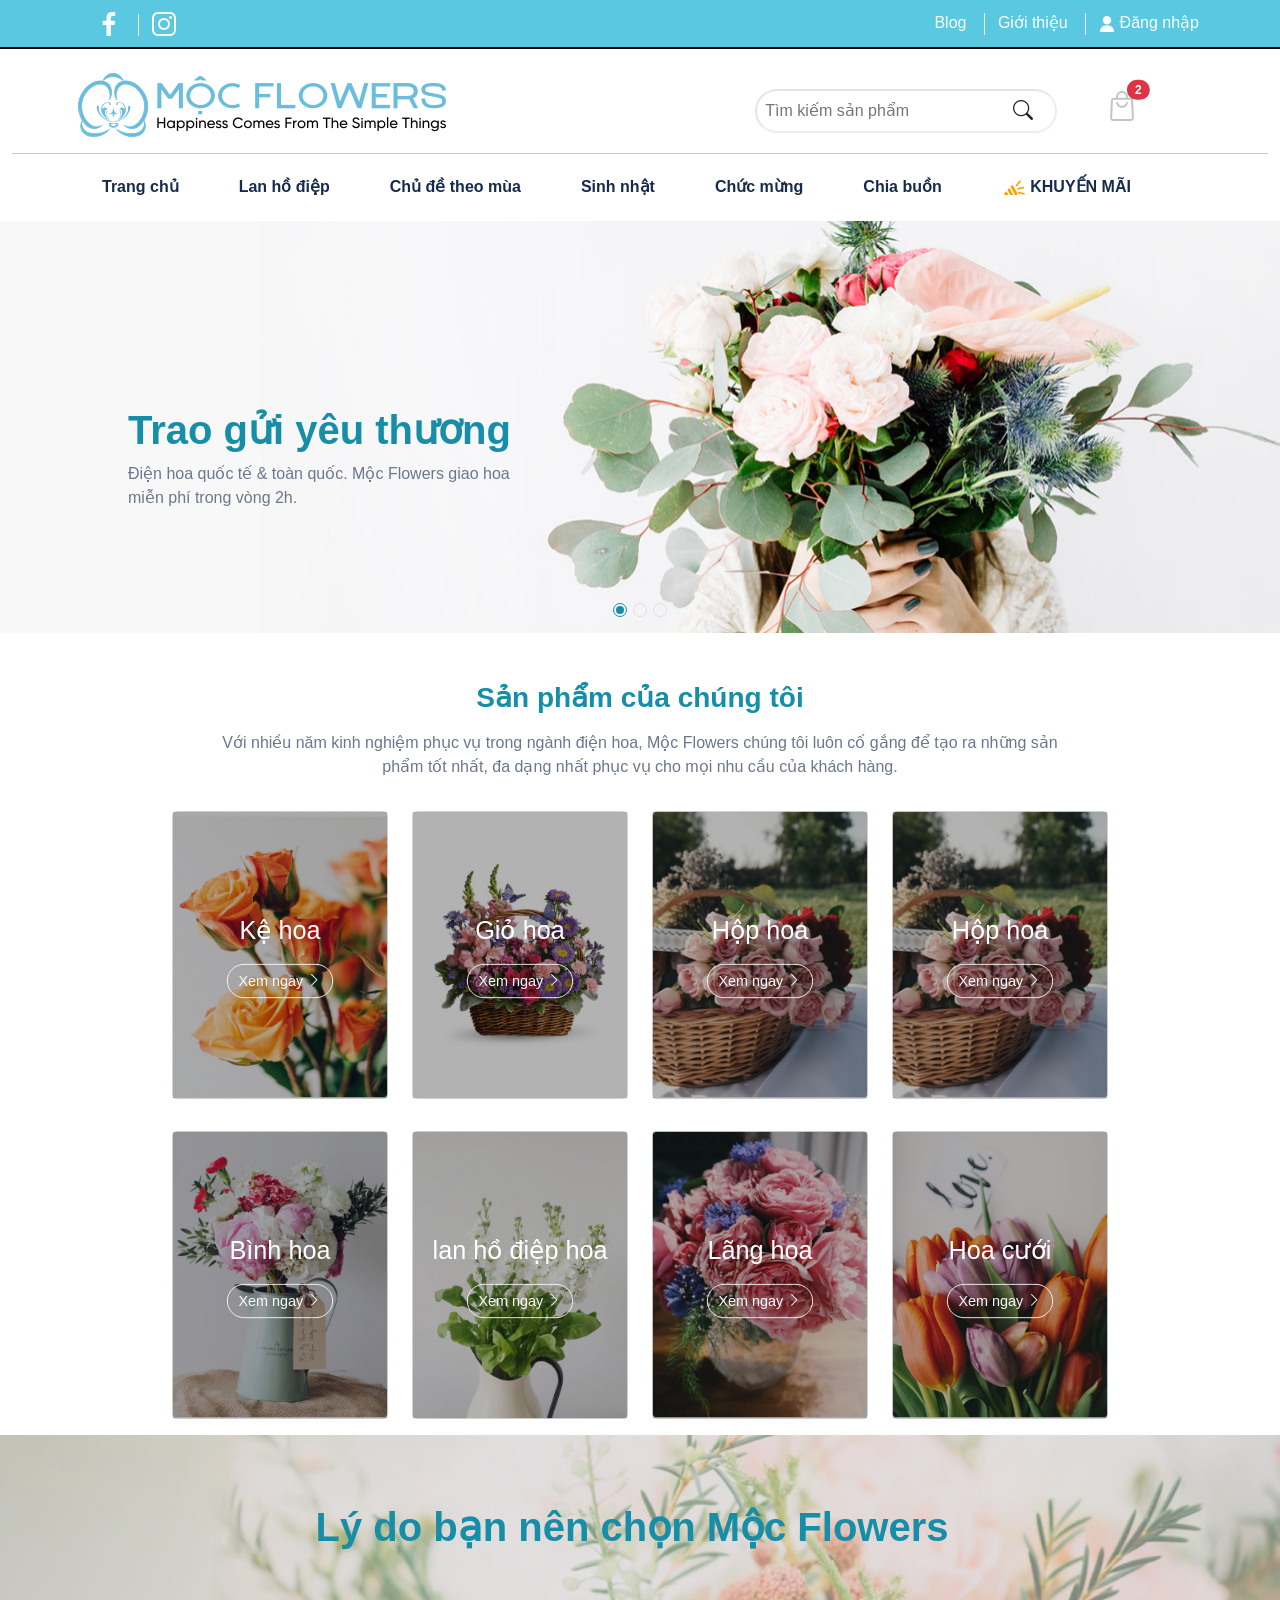
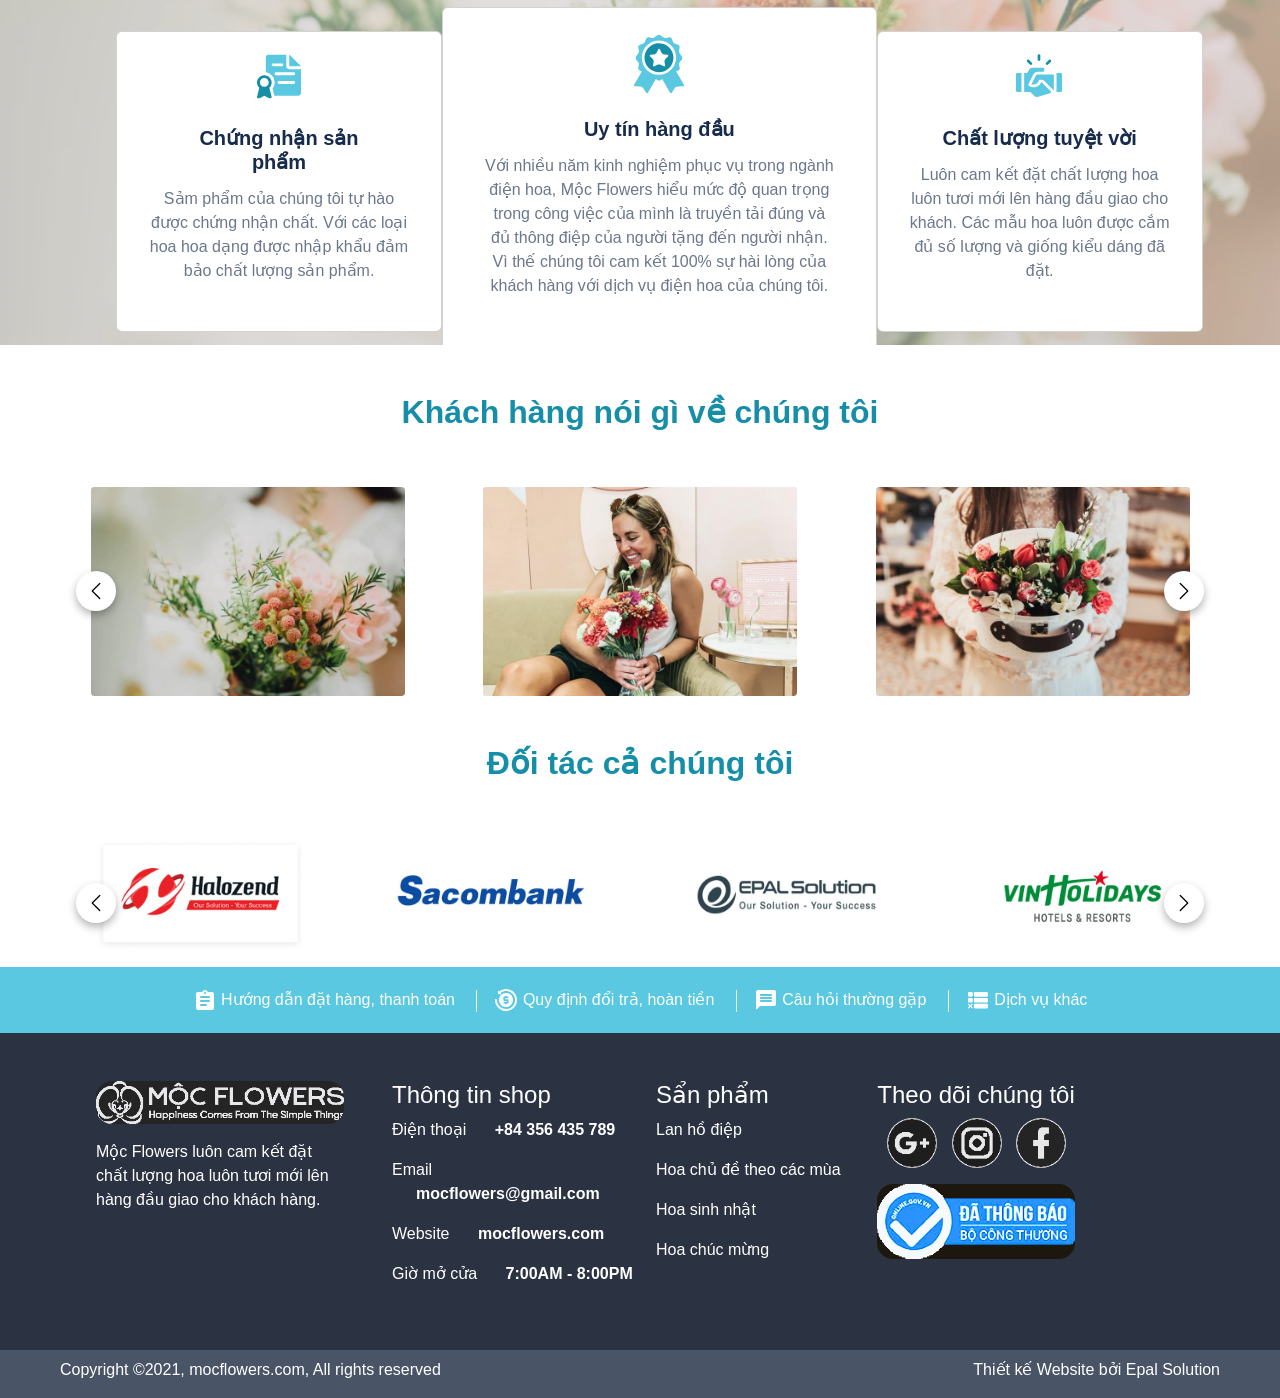
<file: index.html>
<!DOCTYPE html>
<html lang="en">

<head>
  <meta charset="UTF-8">
  <meta name="viewport" content="width=device-width, initial-scale=1.0">
  <title>Document</title>
  <link href="https://cdn.jsdelivr.net/npm/bootstrap@5.3.3/dist/css/bootstrap.min.css" rel="stylesheet"
    integrity="sha384-QWTKZyjpPEjISv5WaRU9OFeRpok6YctnYmDr5pNlyT2bRjXh0JMhjY6hW+ALEwIH" crossorigin="anonymous">
  <link rel="stylesheet" href="https://cdn.jsdelivr.net/npm/bootstrap-icons@1.10.4/font/bootstrap-icons.css">
  <link rel="stylesheet" href="Home.css">
</head>

<body>
  <header class="  border-bottom border-black border-2 ">
    <div class="container pt-1 pb-1">
      <div class="d-flex justify-content-between pe-5 ps-5 w-100 h-100 ">
        <div class="ms-4">
          <a href="" class="btn"><img src="Icons/iconFacebook.png" alt=""></a>
          <div class="vertical-line"></div>
          <a href="" class="btn"><img src="Icons/iconInstagram.png" alt=""></a>
        </div>
        <div class="me-2">
          <a href="" class="btn text-white ">Blog</a>
          <div class="vertical-line"></div>
          <a href="" class="btn text-white">Giới thiệu</a>
          <div class="vertical-line"></div>
          <a href="" class="btn text-white"><img class="" src="Icons/iconUser.png" alt=""> Đăng nhập</a>
        </div>
      </div>
    </div>
  </header>
  <nav class="container">
    <div class="row  w-100 ">
      <div class="col-5  mt-4  ">
        <div class="text-center">
          <img src="Icons/Logo.png" alt="" >
        </div>
      </div>
      <div class=" mt-4 col-6">
        <div class=" d-flex justify-content-end mt-3">
          <div class="w-50 search-container">
            <input id="search" type="text" class="p-2 ps-2 rounded-5 w-100 border-opacity-10 border-black"
              placeholder="Tìm kiếm sản phẩm" aria-label="Search">
            <button class="btn icon-search">
              <i class="bi bi-search"></i>
            </button>
          </div>
          <div class="ms-5">
            <button type="button" class="btn p-0 position-relative">
              <img src="Icons/bag.png" alt="">
              <span class="position-absolute top-0 start-100 translate-middle badge rounded-pill bg-danger"> 2 <span
                  class="visually-hidden">unread messages</span></span>
            </button>
          </div>
        </div>
      </div>
    </div>
    <hr>
  </nav>
  <menu class="container ps-5">
    <div class="d-flex justify-content-start ps-4">
      <a href="#" class="text-nemu">Trang chủ</a>
      <a href="#" class="text-nemu">Lan hồ điệp</a>
      <a href="#" class="text-nemu">Chủ đề theo mùa </a>
      <a href="#" class="text-nemu">Sinh nhật </a>
      <a href="#" class="text-nemu">Chức mừng</a>
      <a href="#" class="text-nemu">Chia buồn</a>
      <a href="#" class="text-nemu"><img src="Icons/happy.png" alt=""> KHUYẾN MÃI</a>
    </div>
  </menu>
  <div>
    <div>
      <div id="carouselExampleCaptions" class="carousel slide container p-0">
        <div class="carousel-indicators">
          <button type="button" data-bs-target="#carouselExampleCaptions" data-bs-slide-to="0" class="active"
            aria-current="true" aria-label="Slide 1"></button>
          <button type="button" data-bs-target="#carouselExampleCaptions" data-bs-slide-to="1"
            aria-label="Slide 2"></button>
          <button type="button" data-bs-target="#carouselExampleCaptions" data-bs-slide-to="2"
            aria-label="Slide 3"></button>
        </div>
        <div class="carousel-inner">
          <div class="carousel-item active position-relative">
            <img src="Icons/slider.jpg" class="d-block w-100" alt="...">
            <div class="carousel-caption d-none d-md-block slider">
              <h1 class="slider-text-div">Trao gửi yêu thương</h1>
              <p class="slider-text-p">Điện hoa quốc tế & toàn quốc. Mộc Flowers giao hoa miễn phí trong vòng 2h.</p>
            </div>
          </div>
          <div class="carousel-item">
            <img src="Icons/slider.jpg" class="d-block w-100" alt="...">
            <div class="carousel-caption d-none d-md-block position-absolute slider">
              <h1 class="slider-text-div">Trao gửi yêu thương</h1>
              <p class="slider-text-p">Điện hoa quốc tế & toàn quốc. Mộc Flowers giao hoa miễn phí trong vòng 2h.</p>
            </div>
          </div>
          <div class="carousel-item">
            <img src="Icons/slider.jpg" class="d-block w-100" alt="...">
            <div class="carousel-caption d-none d-md-block position-absolute slider">
              <h1 class="slider-text-div">Trao gửi yêu thương</h1>
              <p class="slider-text-p">Điện hoa quốc tế & toàn quốc. Mộc Flowers giao hoa miễn phí trong vòng 2h.</p>
            </div>
          </div>
        </div>
        <button class="carousel-control-prev" type="button" data-bs-target="#carouselExampleCaptions"
          data-bs-slide="prev">
          <span class="carousel-control-prev-icon d-none" aria-hidden="true"></span>
          <span class="visually-hidden">Previous</span>
        </button>
        <button class="carousel-control-next " type="button" data-bs-target="#carouselExampleCaptions"
          data-bs-slide="next">
          <span class="carousel-control-next-icon d-none" aria-hidden="true"></span>
          <span class="visually-hidden">Next</span>
        </button>
      </div>
    </div>
  </div>
  <div class="container w-75">
    <div class="text-center ">
      <h3 class="slider-text-div pt-5 pb-2">Sản phẩm của chúng tôi </h3>
      <div>
        <p class="slider-text-p pe-5 ps-5">Với nhiều năm kinh nghiệm phục vụ trong ngành điện hoa, Mộc Flowers chúng tôi
          luôn cố gắng để tạo ra những sản phẩm tốt nhất, đa dạng nhất phục vụ cho mọi nhu cầu của khách hàng. </p>
      </div>
    </div>
    <div class="">
      <div id="card-container" class="row d-flex justify-content-center ">
      </div>
    </div>
  </div>
  <div class="">
    <div  id="carouselExampleCaptions-1" class="carousel slide container p-0">
      <div class="carousel-indicators">
        <button type="button" data-bs-target="#carouselExampleCaptions-1" data-bs-slide-to="0" class="active"
          aria-current="true" aria-label="Slide 1"></button>
        <button type="button" data-bs-target="#carouselExampleCaptions-1" data-bs-slide-to="1"
          aria-label="Slide 2"></button>
        <button type="button" data-bs-target="#carouselExampleCaptions-1" data-bs-slide-to="2"
          aria-label="Slide 3"></button>
      </div>
      <div class="carousel-inner">
        <div class="carousel-item active position-relative ">
          <img src="Icons/4.png" class="w-100 img-edit" alt="...">
          <div class="overlay-white"></div>
          <div class="carousel-caption d-none d-md-block slider w-100 top-0 text-center z-3  ">
            <h1 class="slider-text-div p-5 pe-0 w-75 ">Lý do bạn nên chọn Mộc Flowers</h1>
            <div>
              <div class="main row d-flex  justify-content-start align-items-center  ">
                <div class="card text-center align-items-center col-3 h-75 p-3 ">
                  <svg width="56" height="57" viewBox="0 0 56 57" fill="none" xmlns="http://www.w3.org/2000/svg">
                    <g clip-path="url(#clip0_57_156)">
                      <path d="M38.2671 6.59393V18.3267H49.9999L38.2671 6.59393Z" fill="#59C8E0" />
                      <path
                        d="M20.6269 48.7704L18.3801 39.7566C19.7822 38.422 20.668 36.5448 20.668 34.4593C20.668 30.4173 17.3769 27.1263 13.335 27.1263C9.29305 27.1263 6.002 30.4173 6.002 34.4593C6.002 36.5448 6.88783 38.422 8.2899 39.7566L6.04307 48.7704C5.90521 49.3247 6.10466 49.9114 6.55051 50.2722C6.99636 50.63 7.61233 50.6916 8.12271 50.4393L13.335 47.8317L18.5444 50.4393C18.7526 50.5391 18.9785 50.5919 19.2014 50.5919C19.527 50.5919 19.8526 50.4833 20.1195 50.2722C20.5653 49.9114 20.7648 49.3277 20.6269 48.7704ZM13.335 38.8591C10.9092 38.8591 8.9352 36.885 8.9352 34.4593C8.9352 32.0335 10.9092 30.0595 13.335 30.0595C15.7608 30.0595 17.7348 32.0335 17.7348 34.4593C17.7348 36.885 15.7608 38.8591 13.335 38.8591Z"
                        fill="#178EA8" />
                      <path
                        d="M38.2673 21.2599C36.6512 21.2599 35.3342 19.9429 35.3342 18.3267V6.59393H17.735C16.1188 6.59393 14.8018 7.91094 14.8018 9.52713V24.3427C19.7647 25.0614 23.6014 29.2998 23.6014 34.4593C23.6014 36.6768 22.8974 38.7829 21.595 40.534L23.3726 47.6587H47.0669C48.6861 47.6587 50.0001 46.3446 50.0001 44.7255V21.2599H38.2673ZM22.1348 18.3267C21.3252 18.3267 20.6682 17.6697 20.6682 16.8601C20.6682 16.0506 21.3252 15.3935 22.1348 15.3935H30.9344C31.7439 15.3935 32.401 16.0506 32.401 16.8601C32.401 17.6697 31.7439 18.3267 30.9344 18.3267H22.1348ZM42.6671 35.9259H28.0012C27.1916 35.9259 26.5346 35.2689 26.5346 34.4593C26.5346 33.6498 27.1916 32.9927 28.0012 32.9927H42.6671C43.4767 32.9927 44.1337 33.6498 44.1337 34.4593C44.1337 35.2689 43.4767 35.9259 42.6671 35.9259ZM42.6671 27.1263H25.068C24.2584 27.1263 23.6014 26.4693 23.6014 25.6597C23.6014 24.8502 24.2584 24.1931 25.068 24.1931H42.6671C43.4767 24.1931 44.1337 24.8502 44.1337 25.6597C44.1337 26.4693 43.4767 27.1263 42.6671 27.1263Z"
                        fill="#59C8E0" />
                    </g>
                    <defs>
                      <clipPath id="clip0_57_156">
                        <rect width="44" height="44" fill="white" transform="translate(6 6.59326)" />
                      </clipPath>
                    </defs>
                  </svg>
                  <div class="card-body">
                    <h5 class="card-title text-nemu">Chứng nhận sản phẩm</h5>
                    <p class="slider-text-p">Sảm phẩm của chúng tôi tự hào được chứng nhận chất. Với các loại hoa hoa
                      dạng được nhập khẩu đảm
                      bảo chất lượng sản phẩm.</p>
                  </div>
                </div>
                <div class="card text-center align-items-center col-4 p-4">
                  <svg width="64" height="64" viewBox="0 0 64 64" fill="none" xmlns="http://www.w3.org/2000/svg">
                    <path
                      d="M56.7717 52.4613C56.7717 52.4613 50.2769 41.2989 49.1119 39.2969C50.4374 38.8925 51.8494 38.5355 52.4361 37.5225C53.4138 35.8345 51.6734 33.0656 52.1304 31.2564C52.6012 29.3943 55.3802 27.7831 55.3802 25.8904C55.3802 24.0463 52.5071 21.8921 52.036 20.0409C51.5758 18.232 53.3111 15.4601 52.3301 13.7742C51.3492 12.0882 48.082 12.2267 46.7371 10.9325C45.3532 9.60071 45.3575 6.34218 43.6884 5.44967C42.0125 4.55383 39.2887 6.36432 37.428 5.93546C35.5884 5.5115 33.9449 2.74176 32.0234 2.74176C30.0734 2.74176 26.9719 5.88359 26.4855 5.99665C24.6257 6.429 21.8985 4.62293 20.2243 5.52257C18.5568 6.41808 18.567 9.67693 17.1857 11.011C15.843 12.3075 12.5756 12.175 11.5977 13.8629C10.62 15.5505 12.3604 18.3189 11.9035 20.129C11.4454 21.9438 8.56958 23.7826 8.56958 25.8813C8.56958 27.7742 11.3556 29.3804 11.8292 31.2415C12.2895 33.0504 10.5543 35.822 11.5352 37.5085C12.0693 38.4265 13.2809 38.8034 14.4909 39.1656C14.6322 39.2079 14.8992 39.3658 14.7183 39.6295C13.8905 41.0584 7.22748 52.5578 7.22748 52.5578C6.69742 53.4724 7.12786 54.2565 8.18373 54.3009L13.3521 54.5164C14.4079 54.5609 15.7325 55.3282 16.2961 56.2221L19.0539 60.5983C19.6175 61.4923 20.5118 61.4755 21.0417 60.561C21.0417 60.561 28.7582 47.2388 28.7614 47.235C28.9162 47.0541 29.0718 47.0912 29.1463 47.1545C29.9906 47.8734 31.1676 48.5905 32.1499 48.5905C33.1132 48.5905 34.0053 47.9154 34.8877 47.1625C34.9595 47.1013 35.1342 46.9759 35.262 47.2362C35.264 47.2403 42.972 60.4897 42.972 60.4897C43.5034 61.4031 44.3978 61.4186 44.9596 60.5235L47.7097 56.1421C48.2718 55.2475 49.5949 54.4772 50.6507 54.4312L55.8186 54.206C56.874 54.1597 57.303 53.3746 56.7717 52.4613ZM40.5647 40.4777C34.8504 43.8022 27.9913 43.4459 22.7522 40.1413C15.0756 35.2241 12.5497 25.0522 17.1645 17.0871C21.832 9.03016 32.0923 6.18721 40.2219 10.6148C40.2646 10.6381 40.3068 10.6621 40.3492 10.6858C40.4094 10.7192 40.4695 10.753 40.5295 10.7872C43.0375 12.2332 45.2123 14.3318 46.7696 17.0085C51.5292 25.1898 48.7458 35.7181 40.5647 40.4777Z"
                      fill="#59C8E0" />
                    <path
                      d="M39.2579 13.1952C39.2341 13.1815 39.2101 13.1686 39.1864 13.155C34.8437 10.6416 29.3086 10.4579 24.6698 13.1568C17.7858 17.1617 15.4434 26.0203 19.4483 32.9041C20.6704 35.0047 22.345 36.6816 24.2771 37.885C24.4414 37.9891 24.6076 38.0914 24.7774 38.1897C31.6688 42.1822 40.5226 39.8237 44.5149 32.9327C48.507 26.0413 46.1492 17.1877 39.2579 13.1952ZM40.9819 24.4609L38.5689 26.8129C37.8215 27.5412 37.3544 28.979 37.531 30.0077L38.1006 33.3287C38.2771 34.3573 37.6658 34.8015 36.7419 34.3159L33.7594 32.7478C32.8355 32.2622 31.3239 32.2622 30.4001 32.7478L27.4177 34.3159C26.4938 34.8015 25.8823 34.3573 26.0588 33.3287L26.6284 30.0077C26.8049 28.979 26.3378 27.5412 25.5904 26.8129L23.1776 24.4609C22.4301 23.7325 22.6638 23.0137 23.6966 22.8634L27.031 22.3789C28.0638 22.2288 29.2868 21.3403 29.7487 20.4044L31.24 17.3829C31.7019 16.4471 32.4577 16.4471 32.9195 17.3829L34.4109 20.4044C34.8728 21.3403 36.0956 22.2288 37.1286 22.3789L40.463 22.8634C41.4956 23.0137 41.7292 23.7325 40.9819 24.4609Z"
                      fill="#178EA8" />
                  </svg>
                  <div class="card-body">
                    <h5 class="card-title text-nemu">Uy tín hàng đầu</h5>
                    <p class="slider-text-p">Với nhiều năm kinh nghiệm phục vụ trong ngành điện hoa, Mộc Flowers hiểu
                      mức độ quan trọng trong công việc của mình là truyền tải đúng và đủ thông điệp của người tặng đến
                      người nhận. Vì thế chúng tôi cam kết 100% sự hài lòng của khách hàng với dịch vụ điện hoa của
                      chúng tôi. </p>
                  </div>
                </div>
                <div class="card text-center align-items-center col-3 h-75 p-3">
                  <svg width="56" height="57" viewBox="0 0 56 57" fill="none" xmlns="http://www.w3.org/2000/svg">
                    <path
                      d="M27 6.22382C26.2551 6.22382 25.6523 6.82658 25.6523 7.57147V11.6144C25.6523 12.3593 26.2551 12.9621 27 12.9621C27.7449 12.9621 28.3477 12.3593 28.3477 11.6144V7.57147C28.3477 6.82658 27.7449 6.22382 27 6.22382Z"
                      fill="#178EA8" />
                    <path
                      d="M19.8669 14.7045L17.1716 12.0092C16.6451 11.4828 15.7923 11.4828 15.2659 12.0092C14.7395 12.5356 14.7395 13.3885 15.2659 13.9149L17.9612 16.6102C18.4876 17.1366 19.3405 17.1366 19.8669 16.6102C20.3933 16.0838 20.3933 15.2309 19.8669 14.7045Z"
                      fill="#178EA8" />
                    <path
                      d="M38.7341 12.0092C38.2077 11.4828 37.3548 11.4828 36.8284 12.0092L34.1331 14.7045C33.6067 15.2309 33.6067 16.0838 34.1331 16.6102C34.6595 17.1366 35.5124 17.1366 36.0387 16.6102L38.7341 13.9149C39.2604 13.3885 39.2604 12.5356 38.7341 12.0092Z"
                      fill="#178EA8" />
                    <path
                      d="M48.6523 25.091H44.5195V43.9582H48.6523C49.3972 43.9582 50 43.3554 50 42.6105V26.4387C50 25.6938 49.3972 25.091 48.6523 25.091Z"
                      fill="#59C8E0" />
                    <path
                      d="M5.34766 25.091C4.60276 25.091 4 25.6938 4 26.4387V42.6105C4 43.3554 4.60276 43.9582 5.34766 43.9582H9.48047V25.091H5.34766Z"
                      fill="#59C8E0" />
                    <path
                      d="M25.9707 26.4387C24.9428 26.4387 24.019 27.0098 23.5597 27.9284L19.4575 36.1354C20.1445 36.4367 20.8709 36.5895 21.6132 36.5895C23.665 36.5895 25.5115 35.4459 26.4314 33.6033L27.3184 31.8293H29.9268C30.6362 31.8293 31.3311 32.1175 31.8325 32.6189L41.8241 42.6105V26.4387H25.9707Z"
                      fill="#59C8E0" />
                    <path
                      d="M29.9269 34.5246H28.9846L28.9068 34.6804C27.6338 37.2262 25.1513 39.0236 22.3143 39.2555C20.2269 39.4263 18.7803 38.8258 17.065 38.0456C16.3674 37.7285 16.0639 36.8951 16.4066 36.2096L21.1481 26.7242C22.0613 24.8973 23.9285 23.7433 25.9708 23.7433H31.7867C32.16 22.9165 32.3906 22.0138 32.3906 21.048C32.3906 20.3031 31.7879 19.7003 31.043 19.7003H20.5802C19.0485 19.7003 17.6483 20.5656 16.9633 21.9356L15.7583 24.3457C15.5299 24.8024 15.0633 25.0909 14.5526 25.0909H12.1758V43.9581H18.356L22.174 47.776C23.2806 48.8827 24.8747 49.2321 26.2498 48.7723L37.7589 45.1544C38.4467 44.9608 39.0266 44.5824 39.4995 44.0971L29.9269 34.5246Z"
                      fill="#59C8E0" />
                  </svg>
                  <div class="card-body">
                    <h5 class="card-title text-nemu">Chất lượng tuyệt vời</h5>
                    <p class="slider-text-p">Luôn cam kết đặt chất lượng hoa luôn tươi mới lên hàng đầu giao cho khách.
                      Các mẫu hoa luôn được cắm đủ số lượng và giống kiểu dáng đã đặt.</p>
                  </div>
                </div>
              </div>
            </div>
          </div>
        </div>
        <div class="carousel-item">
          <img src="Icons/slider.jpg" class="d-block w-100" alt="...">
          <div class="carousel-caption d-none d-md-block position-absolute slider">
            <h1 class="slider-text-div">Trao gửi yêu thương</h1>
            <div>
              <div>

                <h2>Chất lượng tuyệt vời</h2>
                <p>Luôn cam kết đặt chất lượng hoa luôn tươi mới lên hàng đầu giao cho khách. Các mẫu hoa luôn được cắm
                  đủ số lượng và giống kiểu dáng đã đặt.</p>
              </div>
            </div>
          </div>
        </div>
        <div class="carousel-item">
          <img src="Icons/slider.jpg" class="d-block w-100" alt="...">
          <div class="carousel-caption d-none d-md-block position-absolute slider">
            <h1 class="slider-text-div">Trao gửi yêu thương</h1>
            <p class="slider-text-p">Điện hoa quốc tế & toàn quốc. Mộc Flowers giao hoa miễn phí trong vòng 2h.</p>
          </div>
        </div>
      </div>
      <button class="carousel-control-prev" type="button" data-bs-target="#carouselExampleCaptions-1"
        data-bs-slide="prev">
        <span class="carousel-control-prev-icon d-none" aria-hidden="true"></span>
        <span class="visually-hidden">Previous</span>
      </button>
      <button class="carousel-control-next " type="button" data-bs-target="#carouselExampleCaptions-1"
        data-bs-slide="next">
        <span class="carousel-control-next-icon d-none" aria-hidden="true"></span>
        <span class="visually-hidden">Next</span>
      </button>
    </div>
  </div>
  <div class="container w">
    <div class="w-100 text-center p-5">
      <h2 class="slider-text-div">Khách hàng nói gì về chúng tôi </h2>
    </div>
    <div class="">
      <div id="carouselExampleAutoplaying" class="carousel slide" data-bs-ride="carousel">
        <div class="carousel-inner">
          <div class="carousel-item active">
            <div class="d-flex justify-content-evenly">
              <img src="Icons/17.png" class="d-block col-3 rounded-1" alt="...">
              <img src="Icons/18.png" class="d-block col-3  rounded-1" alt="...">
              <img src="Icons/19.png" class="d-block col-3 rounded-1" alt="...">
            </div>
          </div>
          <!-- <div class="carousel-item ">
            <div class="d-flex justify-content-evenly ">
              <img src="Icons/18.png" class="d-block w-25 " alt="...">
              <img src="Icons/18.png" class="d-block w-25 " alt="...">
              <img src="Icons/18.png" class="d-block w-25 " alt="...">
            </div>
          </div> -->
        </div>
        <button class="carousel-control-prev carousel-control-prev-tow tow-1 opacity-100 " type="button"
          data-bs-target="#carouselExampleAutoplaying" data-bs-slide="prev">
          <span class="carousel-control-prev-icon prev-icon  " aria-hidden="true"></span>
          <span class="visually-hidden">Previous</span>
        </button>
        <button class="carousel-control-next carousel-control-prev-tow opacity-100 " type="button"
          data-bs-target="#carouselExampleAutoplaying" data-bs-slide="next">
          <span class="carousel-control-next-icon  next-icon" aria-hidden="true"></span>
          <span class="visually-hidden">Next</span>
        </button>
      </div>
    </div>
    <div>
      <div class="w-100 text-center p-5">
        <h2 class="slider-text-div">Đối tác cả chúng tôi </h2>
      </div>
      <div>
        <div id="carouselExampleAutoplaying-1" class="carousel slide" data-bs-ride="carousel">
          <div class="carousel-inner">
            <div class="carousel-item active">
              <div class="d-flex justify-content-evenly">
                <img src="Icons/halo.jpg" class="d-block col-2" alt="...">
                <img src="Icons/sac.jpg" class="d-block col-2 " alt="...">
                <img src="Icons/epal.jpg" class="d-block col-2 " alt="...">
                <img src="Icons/vin.jpg" class="d-block col-2 " alt="...">
              </div>
            </div>
          </div>
          <button class="carousel-control-prev carousel-control-prev-tow tow-1 opacity-100 " type="button"
            data-bs-target="#carouselExampleAutoplaying-1" data-bs-slide="prev">
            <span class="carousel-control-prev-icon prev-icon  " aria-hidden="true"></span>
            <span class="visually-hidden">Previous</span>
          </button>
          <button class="carousel-control-next carousel-control-prev-tow opacity-100 " type="button"
            data-bs-target="#carouselExampleAutoplaying-1" data-bs-slide="next">
            <span class="carousel-control-next-icon  next-icon" aria-hidden="true"></span>
            <span class="visually-hidden">Next</span>
          </button>
        </div>
      </div>
    </div>
  </div>
  <nav class="  mt-3">
    <div class="container nav-bg">
      <div class=" text-center p-1">
        <a href="" class="btn  p-3 text-font-line"> <svg width="24" height="24" viewBox="0 0 24 24" fill="none" xmlns="http://www.w3.org/2000/svg">
            <path
              d="M19 4H14.8C14.4 2.8 13.3 2 12 2C10.7 2 9.6 2.8 9.2 4H5C3.9 4 3 4.9 3 6V20C3 21.1 3.9 22 5 22H19C20.1 22 21 21.1 21 20V6C21 4.9 20.1 4 19 4ZM12 4C12.5 4 13 4.5 13 5C13 5.5 12.5 6 12 6C11.5 6 11 5.5 11 5C11 4.5 11.5 4 12 4ZM13 18H8C7.5 18 7 17.5 7 17C7 16.5 7.5 16 8 16H13C13.5 16 14 16.5 14 17C14 17.5 13.5 18 13 18ZM16 14H8C7.5 14 7 13.5 7 13C7 12.5 7.5 12 8 12H16C16.5 12 17 12.5 17 13C17 13.5 16.5 14 16 14ZM16 10H8C7.5 10 7 9.5 7 9C7 8.5 7.5 8 8 8H16C16.5 8 17 8.5 17 9C17 9.5 16.5 10 16 10Z"
              fill="white" />
          </svg>
          Hướng dẫn đặt hàng, thanh toán</a>
        <div class="vertical-line"></div>
        <a href="" class="btn p-3 text-font-line"><svg width="24" height="24" viewBox="0 0 24 24" fill="none" xmlns="http://www.w3.org/2000/svg">
            <path
              d="M12 1.00003C9.48509 0.994005 7.04525 1.85662 5.093 3.44203L4.53908 2.71123C4.3654 2.48208 4 2.60491 4 2.89245V5.73981C4 5.88911 4.10978 6.01568 4.25757 6.0368L6.83577 6.40511C7.09248 6.44178 7.27165 6.15748 7.12781 5.94171L6.5 5C7.83375 3.98626 9.49422 3.1984 11.162 3.04038C12.8298 2.88236 14.5086 3.1935 16.009 3.93871C17.5094 4.68392 18.7717 5.83355 19.6536 7.25793C20.5355 8.6823 21.0018 10.3248 21 12V12.019C20.9975 14.406 20.0469 16.6942 18.3572 18.3802C16.6676 20.0663 14.3774 21.0121 11.9905 21.0095C9.60355 21.007 7.31537 20.0564 5.62932 18.3668C3.94328 16.6772 2.99748 14.387 3 12C3 11.7348 2.89464 11.4805 2.70711 11.2929C2.51957 11.1054 2.26522 11 2 11C1.73478 11 1.48043 11.1054 1.29289 11.2929C1.10536 11.4805 1 11.7348 1 12C1 14.1756 1.64514 16.3024 2.85383 18.1113C4.06253 19.9202 5.78049 21.3301 7.79048 22.1627C9.80047 22.9953 12.0122 23.2131 14.146 22.7887C16.2798 22.3642 18.2398 21.3166 19.7782 19.7782C21.3166 18.2398 22.3642 16.2798 22.7886 14.146C23.2131 12.0122 22.9952 9.8005 22.1627 7.79051C21.3301 5.78053 19.9202 4.06256 18.1113 2.85387C16.3023 1.64517 14.1756 1.00003 12 1.00003Z"
              fill="white" />
            <path
              d="M16.947 16.9525C18.0927 15.808 18.8062 14.3017 18.9659 12.6902C19.1256 11.0787 18.7215 9.46163 17.8227 8.11458C16.9238 6.76753 15.5857 5.77381 14.0363 5.30273C12.4869 4.83164 10.8221 4.91233 9.32556 5.53105C7.829 6.14977 6.59326 7.26824 5.82887 8.6959C5.06449 10.1236 4.81875 11.7721 5.13352 13.3606C5.4483 14.9492 6.30411 16.3794 7.55516 17.4077C8.8062 18.436 10.3751 18.9987 11.9945 19C12.914 19.0007 13.8247 18.8203 14.6744 18.469C15.5242 18.1176 16.2964 17.6023 16.947 16.9525ZM10.1695 15.5C9.72767 15.5 9.3695 15.1418 9.3695 14.7V14.55C9.3695 14.1082 9.72767 13.75 10.1695 13.75H12.8695V12.875H10.2445C10.0124 12.875 9.78988 12.7828 9.62578 12.6187C9.46169 12.4546 9.3695 12.2321 9.3695 12V9.375C9.3695 9.14293 9.46169 8.92037 9.62578 8.75628C9.78988 8.59219 10.0124 8.5 10.2445 8.5H11.1195V8.425C11.1195 7.98317 11.4777 7.625 11.9195 7.625H12.0695C12.5113 7.625 12.8695 7.98317 12.8695 8.425V8.5H13.8195C14.2613 8.5 14.6195 8.85817 14.6195 9.3V9.45C14.6195 9.89183 14.2613 10.25 13.8195 10.25H11.1195V11.125H13.7445C13.9766 11.125 14.1991 11.2172 14.3632 11.3813C14.5273 11.5454 14.6195 11.7679 14.6195 12V14.625C14.6195 14.8571 14.5273 15.0796 14.3632 15.2437C14.1991 15.4078 13.9766 15.5 13.7445 15.5H12.8695V15.575C12.8695 16.0168 12.5113 16.375 12.0695 16.375H11.9195C11.4777 16.375 11.1195 16.0168 11.1195 15.575V15.5H10.1695Z"
              fill="white" />
          </svg>

          Quy định đổi trả, hoàn tiền</a>
        <div class="vertical-line"></div>
        <a href="" class="btn p-3 text-font-line"><svg width="24" height="24" viewBox="0 0 24 24" fill="none" xmlns="http://www.w3.org/2000/svg">
            <path
              d="M6 7C6 7.55228 6.44772 8 7 8H17C17.5523 8 18 7.55228 18 7C18 6.44772 17.5523 6 17 6H7C6.44771 6 6 6.44772 6 7ZM6 10C6 10.5523 6.44772 11 7 11H17C17.5523 11 18 10.5523 18 10C18 9.44772 17.5523 9 17 9H7C6.44771 9 6 9.44772 6 10ZM6 13C6 13.5523 6.44772 14 7 14H17C17.5523 14 18 13.5523 18 13C18 12.4477 17.5523 12 17 12H7C6.44771 12 6 12.4477 6 13ZM2 4C2 3.46957 2.21071 2.96086 2.58579 2.58579C2.96086 2.21071 3.46957 2 4 2H20C20.5304 2 21.0391 2.21071 21.4142 2.58579C21.7893 2.96086 22 3.46957 22 4V16C22 16.5304 21.7893 17.0391 21.4142 17.4142C21.0391 17.7893 20.5304 18 20 18H6L2.85355 21.1464C2.53857 21.4614 2 21.2383 2 20.7929V4Z"
              fill="white" />
          </svg>

          Câu hỏi thường gặp</a>
        <div class="vertical-line"></div>
        <a href="" class="btn p-3 text-font-line"><svg width="24" height="24" viewBox="0 0 24 24" fill="none" xmlns="http://www.w3.org/2000/svg">
            <path
              d="M9.05875 14.5877H20.823C21.4701 14.5877 21.9995 14.0583 21.9995 13.4112V11.0584C21.9995 10.4114 21.4701 9.88196 20.823 9.88196H9.05875C8.41172 9.88196 7.88232 10.4114 7.88232 11.0584V13.4112C7.88232 14.0583 8.41172 14.5877 9.05875 14.5877Z"
              fill="white" />
            <path
              d="M9.05875 20.4696H20.823C21.4701 20.4696 21.9995 19.9402 21.9995 19.2932V16.9403C21.9995 16.2933 21.4701 15.7639 20.823 15.7639H9.05875C8.41172 15.7639 7.88232 16.2933 7.88232 16.9403V19.2932C7.88232 19.9402 8.41172 20.4696 9.05875 20.4696Z"
              fill="white" />
            <path
              d="M7.88232 5.17643V7.52928C7.88232 8.17632 8.41172 8.70571 9.05875 8.70571H20.823C21.4701 8.70571 21.9995 8.17632 21.9995 7.52928V5.17643C21.9995 4.52939 21.4701 4 20.823 4H9.05875C8.41172 4 7.88232 4.52939 7.88232 5.17643Z"
              fill="white" />
            <path
              d="M3.17692 14.5888H5.52977C6.17681 14.5888 6.7062 14.0594 6.7062 13.4123V11.0595C6.7062 10.4124 6.17681 9.88306 5.52977 9.88306H3.17692C2.52988 9.88306 2.00049 10.4124 2.00049 11.0595V13.4123C2.00049 14.0594 2.52988 14.5888 3.17692 14.5888Z"
              fill="white" />
            <path
              d="M3.17643 8.70571H5.52928C6.17632 8.70571 6.70571 8.17632 6.70571 7.52928V5.17643C6.70571 4.52939 6.17632 4 5.52928 4H3.17643C2.52939 4 2 4.52939 2 5.17643V7.52928C2 8.17632 2.52939 8.70571 3.17643 8.70571Z"
              fill="white" />
            <path
              d="M5.19231 18.1106L6.54108 16.7619C6.64823 16.6509 6.70752 16.5023 6.70618 16.3481C6.70484 16.1939 6.64297 16.0464 6.53391 15.9373C6.42485 15.8282 6.27732 15.7664 6.1231 15.765C5.96887 15.7637 5.82028 15.823 5.70935 15.9301L4.36057 17.2789L3.0118 15.9301C2.90086 15.823 2.75227 15.7637 2.59805 15.765C2.44382 15.7664 2.29629 15.8282 2.18723 15.9373C2.07817 16.0464 2.01631 16.1939 2.01497 16.3481C2.01363 16.5023 2.07292 16.6509 2.18006 16.7619L3.52884 18.1106L2.18006 19.4594C2.12388 19.5137 2.07907 19.5786 2.04824 19.6503C2.01742 19.7221 2.00119 19.7993 2.00051 19.8774C1.99983 19.9555 2.01471 20.033 2.04429 20.1052C2.07387 20.1775 2.11754 20.2432 2.17277 20.2984C2.228 20.3537 2.29368 20.3973 2.36597 20.4269C2.43825 20.4565 2.51571 20.4714 2.59381 20.4707C2.67192 20.47 2.7491 20.4538 2.82087 20.423C2.89263 20.3921 2.95754 20.3473 3.0118 20.2911L4.36057 18.9424L5.70935 20.2911C5.82028 20.3983 5.96887 20.4576 6.1231 20.4562C6.27732 20.4549 6.42485 20.393 6.53391 20.284C6.64297 20.1749 6.70484 20.0274 6.70618 19.8732C6.70752 19.7189 6.64823 19.5704 6.54108 19.4594L5.19231 18.1106Z"
              fill="white" />
          </svg>
          Dịch vụ khác</a>
      </div>
    </div>
  </nav>
  <footer class="" >
        <div class="d-flex p-5 container">
          <div class="col-3 ps-5">
             <img src="Icons/2.png"  alt="" class="w-100 rounded-4">
             <p class="mt-3">Mộc Flowers luôn cam kết đặt chất lượng hoa luôn tươi mới lên hàng đầu giao cho khách hàng.</p>
          </div>
          <div class="col-3 ps-5">
              <h4>Thông tin shop</h4>
              <p>Điện thoại <b class="ms-4">+84 356 435 789</b></p>
              <p>Email <b class="ms-4">mocflowers@gmail.com</b></p>
              <p>Website <b class="ms-4">mocflowers.com</b></p>
              <p>Giờ mở cửa <b class="ms-4">7:00AM - 8:00PM</b></p>
          </div>
          <div class="col-2 me-4 ms-3">
             <h4>Sẩn phẩm </h4>
             <p>Lan hồ điệp</p>
             <p>Hoa chủ đề theo các mùa</p>
             <p>Hoa sinh nhật</p>
             <p>Hoa chúc mừng</p>
          </div>
          <div class="col-4">
            <h4>Theo dõi chúng tôi</h4>
             <div>
              <a href=""><img src="Icons/9.png" alt="" class="img-footer rounded-5"></a>
              <a href=""><img src="Icons/10.png" alt=""class="img-footer rounded-5"></a>
              <a href=""><img src="Icons/11.png" alt=""class="img-footer rounded-5"></a>
             </div>
             <div class="mt-3">
              <img src="Icons/8.png" alt="" class="w-50 rounded-4">
             </div>
          </div>
      </div>
  </footer>
  <nav>
    <div class="container d-flex justify-content-between pt-2 nav-footer">
          <p class="ms-5 text-white">Copyright ©2021, mocflowers.com, All rights reserved</p>
          <p class="me-5 text-white">Thiết kế Website bởi Epal Solution</p>
    </div>
  </nav>
  <script src="https://cdn.jsdelivr.net/npm/bootstrap@5.3.3/dist/js/bootstrap.bundle.min.js"
    integrity="sha384-YvpcrYf0tY3lHB60NNkmXc5s9fDVZLESaAA55NDzOxhy9GkcIdslK1eN7N6jIeHz"
    crossorigin="anonymous"></script>
  <script>
    document.addEventListener('DOMContentLoaded', () => {
      const dataArray = [
        { title: 'Kệ hoa', img: 'Icons/card3.jpg' }, { title: 'Giỏ hoa', img: 'Icons/card5.jpg' }, { title: 'Hộp hoa', img: 'Icons/card2.jpg' },{ title: 'Hộp hoa', img: 'Icons/card2.jpg' },
        { title: 'Bình hoa', img: 'Icons/card4.jpg' }, { title: 'lan hồ điệp hoa', img: 'Icons/card6.jpg' }, { title: 'Lãng hoa', img: 'Icons/card7.jpg' }, { title: 'Hoa cưới', img: 'Icons/card1.jpg' },
      ];
      const cardContainer = document.getElementById('card-container');
      if (cardContainer) {
        dataArray.forEach(item => {
          const card = document.createElement('div');
          card.className = 'card p-0 col-3 scaled  position-relative';
          card.innerHTML = `
              <div class="overlay"></div>
              <img src="${item.img}" class="img-fluid" alt="${item.title}">
              <div class="card-body center-content">
                <p class="card-text text-white fs-3">${item.title}</p>
                <button class="btn btn-outline-light rounded-5">Xem ngay <i class="bi bi-chevron-right"></i></button>
              </div>
            `;
          cardContainer.appendChild(card);
        });
      } else {
        console.error('Element with id "card-container" not found.');
      }
    });
  </script>
</body>

</html>
</file>
<file: Home.css>
:root {
    --primary-color: #59c8e0;
    --Teal-color: #178ea8;
    --coler-text-menu:#172B4D;
    --font-text-mulish: 'Mulish'

}
body{
    font-family: Arial, sans-serif;
    background-color: #ffffff;
}
header>div{
  background-color: var(--primary-color);
}
.card.scaled {
  transform: scale(0.9);
}
.vertical-line {
    display: inline;
    border-left: 1px solid #f3efef;
    padding-bottom: 5px;
}
.search-container {
    position: relative;
}
.icon-search{
    position: absolute;
    right: 0.7rem;
    font-size: 1.25rem;

}
.text-nemu{
    text-decoration: none; 
    color: inherit;
    padding: 5px 30px 5px 30px;
    font-weight: bold;
    color: var(--coler-text-menu);
}
.text-nemu:focus, .text-nemu:active {
    border-bottom: var(--primary-color) 3px solid;
}
.slider{
    position: absolute;
    top: 40%;
    left: 10%;
    display: inline;
    text-align: left;
    width: 30%;
}
.slider-text-div{
    color: var(--Teal-color);
    font-weight: bold;
    
}
.slider-text-p{
    color: #6B778C;
}
.center-content{
    position: absolute;
    top: 50%;
    left: 50%;
    transform: translate(-50%, -50%);
    display: flex;
    flex-direction: column;
    align-items: center;
    justify-content: center;
    width: 100%; 
    height: 100%; 
    z-index: 2;
}
.overlay {
    position: absolute;
    top: 0;
    left: 0;
    width: 100%;
    height: 100%;
    background-color: rgba(0, 0, 0, 0.3); 
    z-index: 1;
  }
  .carousel-indicators > button {
    width: 12px !important;
    height:12px !important;
    border-radius: 50% !important;
    background-color: transparent !important; 
    display: flex !important;
    align-items: center !important;
    justify-content: center !important;
    border: 1px solid rgba(205, 203, 203) !important;
    cursor: pointer !important;
    position: relative;
  }
  .carousel-indicators > button::before {
    content: '';
    width: 8px;
    height: 8px;
    background-color: rgba(243, 243, 243, 1);
    border-radius: 50%;
    position: absolute;
    top: 50%;
    left: 50%;
    transform: translate(-50%, -50%);
  }
 
  .carousel-indicators button.active {
    border: 1px solid var(--Teal-color)!important;
  }

  .carousel-indicators .active::before  {
    background-color: var(--Teal-color) !important;
  }

  .carousel-control-prev-tow {
    box-shadow: 0 4px 8px rgba(0, 0, 0, 0.3);
  }
  .overlay-white{
    position: absolute;
    top: 0;
    left: 0;
    width: 100%;
    height: 100%;
    background-color: rgb(235, 229, 229,0.5); 
    z-index: 1;
  }
  #carouselExampleCaptions ,#carouselExampleCaptions-1{
    margin: auto;
  }
  .carousel-control-prev-tow {
    width: 40px !important;
    height: 40px !important;
    border-radius: 50% !important;
    top: 40%;
    background-color: #ffffff;
    right: 4rem;  
  }
  .tow-1{
    left: 4rem;
  }
  .prev-icon , .next-icon{
    filter: invert(1); 
    width: 20px;
  }
  .nav-bg{
    background-color: var(--primary-color);
    max-width: 1500px;
  }
  .text-font-line{
    color: white;
    font-weight: 100;
  }
  .container{
    max-width: 1600px;
  }
  footer>div{
    background-color: #2b3342;
  }
 footer>*{
  color: white;
 }
 .nav-footer{
  background-color: #495467;
 }
 .img-footer{
  width: 50px;
  height: 50px;
  margin-left: 10px;
 }
</file>
